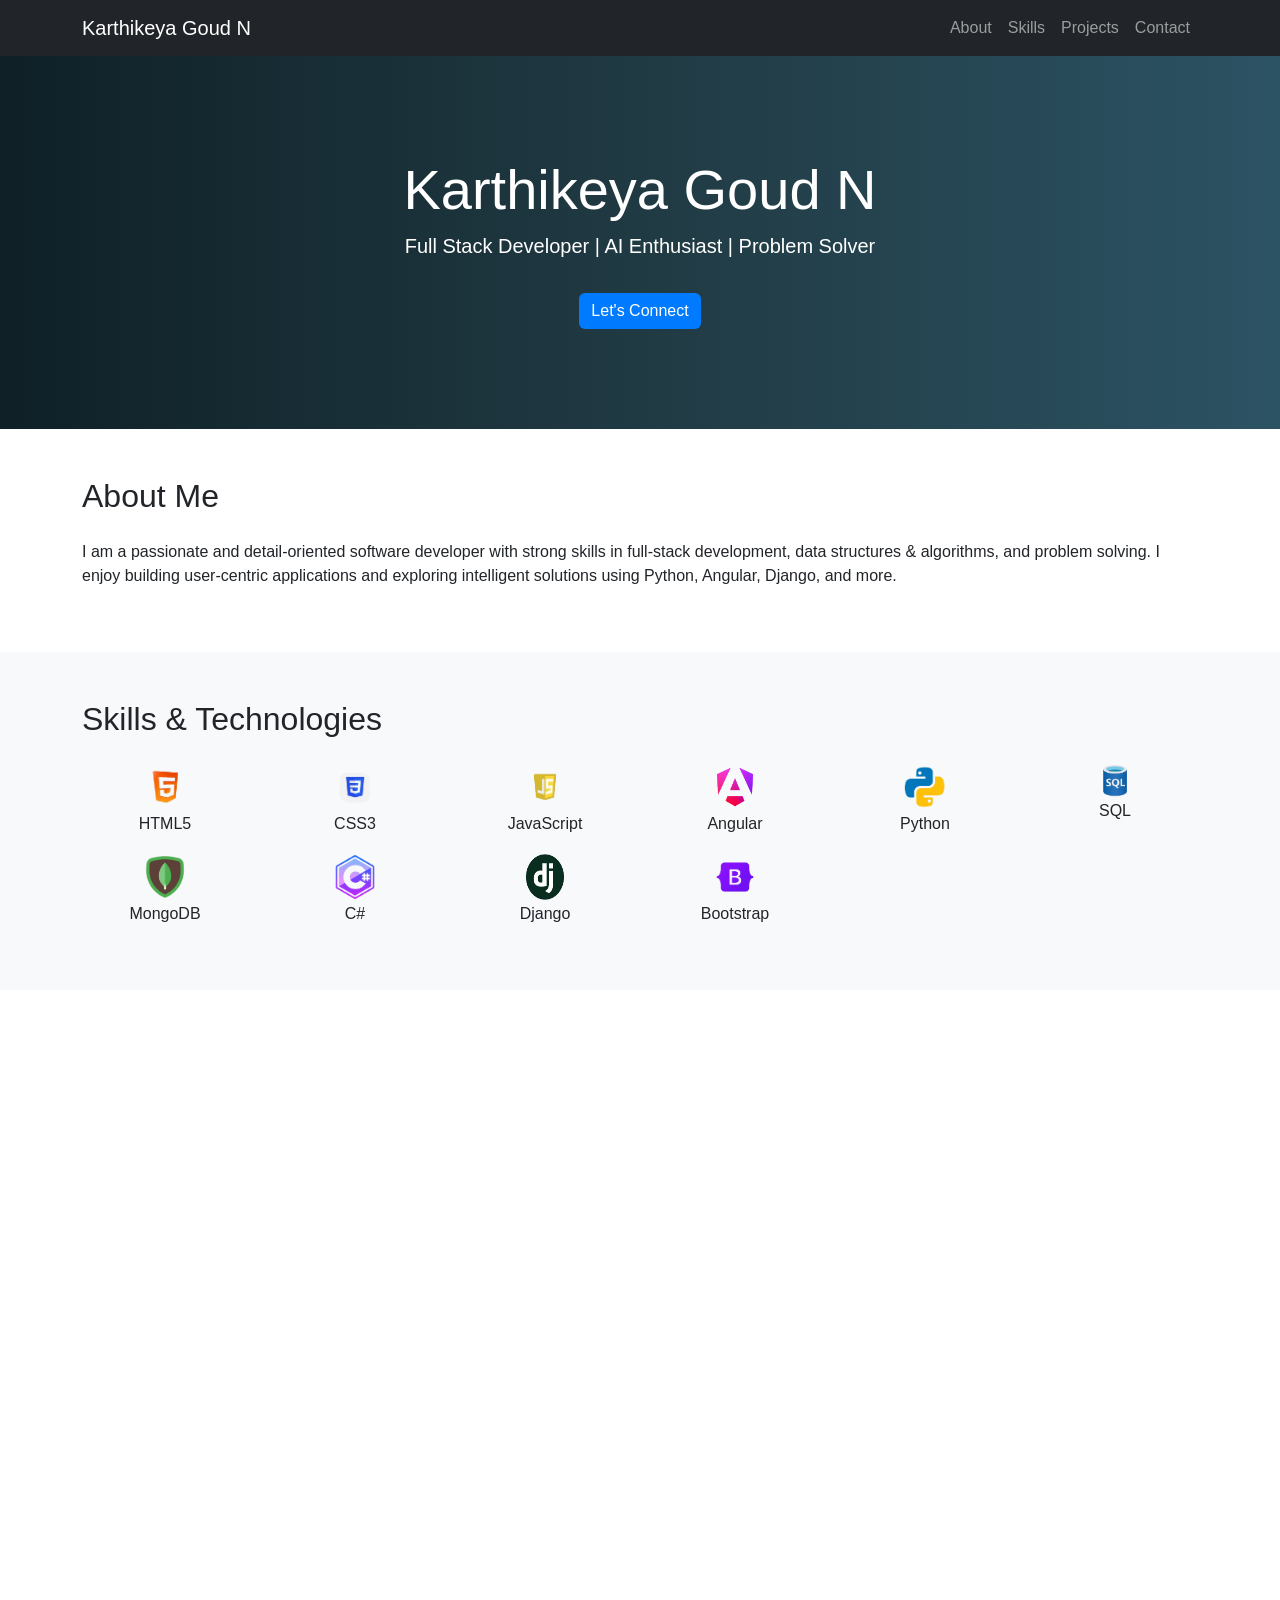
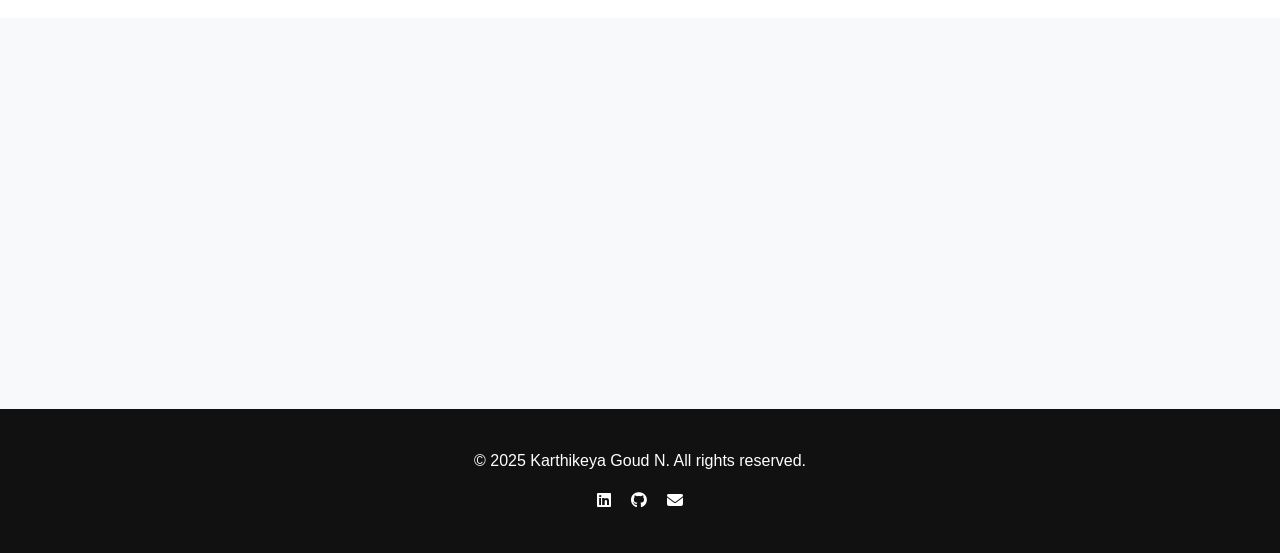
<file: index.html>
<!DOCTYPE html>
<html lang="en">
<head>
  <meta charset="UTF-8" />
  <meta name="viewport" content="width=device-width, initial-scale=1" />
  <title>Karthikeya Goud N | Full Stack Developer</title>
  <link rel="shortcut icon" href="public/a4.png">
  <!-- Bootstrap CSS -->
  <link href="https://cdn.jsdelivr.net/npm/bootstrap@5.3.3/dist/css/bootstrap.min.css" rel="stylesheet">
  <!-- FontAwesome -->
  <link href="https://cdnjs.cloudflare.com/ajax/libs/font-awesome/6.5.0/css/all.min.css" rel="stylesheet">
  <!-- AOS Animation -->
  <link href="https://cdn.jsdelivr.net/npm/aos@2.3.4/dist/aos.css" rel="stylesheet">

  <style>
    body {
      font-family: 'Segoe UI', sans-serif;
      scroll-behavior: smooth;
    }
    header {
      background: linear-gradient(to right, #0f2027, #203a43, #2c5364);
      color: white;
      padding: 100px 0;
    }
    .btn-primary {
      background-color: #007BFF;
      border: none;
    }
    .btn-primary:hover {
      background-color: #0056b3;
    }
    .project, .skill-box {
      box-shadow: 0 2px 10px rgba(0,0,0,0.1);
      border-left: 5px solid #007BFF;
      transition: transform 0.3s;
    }
    .project:hover, .skill-box:hover {
      transform: translateY(-5px);
    }
    .tech-icons i {
      font-size: 2rem;
      margin: 10px;
      color: #007BFF;
    }
    footer {
      background-color: #111;
      color: white;
      padding: 40px 0;
    }
    .form-control:focus {
      border-color: #007BFF;
      box-shadow: none;
    }
  </style>
</head>

  <body onload="bodyload()">

  <!-- Navbar -->
  <nav class="navbar navbar-expand-lg navbar-dark bg-dark sticky-top">
    <div class="container">
      <a class="navbar-brand" href="#">Karthikeya Goud N</a>
      <button class="navbar-toggler" type="button" data-bs-toggle="collapse" data-bs-target="#navbarNav">
        <span class="navbar-toggler-icon"></span>
      </button>
      <div class="collapse navbar-collapse justify-content-end" id="navbarNav">
        <ul class="navbar-nav">
          <li class="nav-item"><a class="nav-link" href="#about">About</a></li>
          <li class="nav-item"><a class="nav-link" href="#skills">Skills</a></li>
          <li class="nav-item"><a class="nav-link" href="#projects">Projects</a></li>
          <li class="nav-item"><a class="nav-link" href="#contact">Contact</a></li>
        </ul>
      </div>
    </div>
  </nav>

  <!-- Hero Section-->
  <header class="text-center">
    <div class="container">
      <h1 class="display-4">Karthikeya Goud N</h1>
      <p class="lead">Full Stack Developer | AI Enthusiast | Problem Solver</p>
      <a href="#contact" class="btn btn-primary mt-3">Let's Connect</a>
    </div>
  </header>

  <!-- About Section -->
  <section id="about" class="py-5">
    <div class="container" data-aos="fade-up">
      <h2 class="mb-4">About Me</h2>
      <p>
        I am a passionate and detail-oriented software developer with strong skills in full-stack development, data structures & algorithms, and problem solving. I enjoy building user-centric applications and exploring intelligent solutions using Python, Angular, Django, and more.
      </p>
    </div>
  </section>

  <!-- Skills Section with icons -->
  <section id="skills" class="py-5 bg-light">
    <div class="container" data-aos="fade-up">
      <h2 class="mb-4">Skills & Technologies</h2>
      <div class="row text-center">
        <!-- Replace src paths with your actual image locations -->
        <div class="col-md-2 col-4"><img src="public/html.png" alt="HTML5" width="50"><p>HTML5</p></div>
        <div class="col-md-2 col-4"><img src="public/css.png" alt="CSS3" width="50"><p>CSS3</p></div>
        <div class="col-md-2 col-4"><img src="public/js.png" alt="JavaScript" width="50"><p>JavaScript</p></div>
        <div class="col-md-2 col-4"><img src="public/angular.png" alt="Angular" width="50"><p>Angular</p></div>
        <div class="col-md-2 col-4"><img src="public/python.png" alt="Python" width="50"><p>Python</p></div>
        <div class="col-md-2 col-4"><img src="public/sql.png" alt="Sql" width="50"><p>SQL</p></div>
        <div class="col-md-2 col-4"><img src="public/mongodb.png" alt="MongoDB" width="50"><p>MongoDB</p></div>
        <div class="col-md-2 col-4"><img src="public/csharp.png" alt="C#" width="50"><p>C#</p></div>
        <div class="col-md-2 col-4"><img src="public/django.png" alt="Django" width="70" height="50"><p>Django</p></div>
        <div class="col-md-2 col-4"><img src="public/bootstrap.png" alt="Bootstrap" width="50"><p>Bootstrap</p></div>
      </div>
    </div>
  </section>

  <!-- Projects -->
  <section id="projects" class="py-5">
    <div class="container" data-aos="fade-up">
      <h2 class="mb-4">Projects</h2>
      <div class="row g-4" id="project-container"></div>
    </div>
  </section>

  <!-- Contact -->
  <section id="contact" class="py-5 bg-light">
    <div class="container" data-aos="fade-up">
      <h2 class="mb-4">Contact Me</h2>
      <form class="row g-3 mt-4">
        <div class="col-md-6">
          <input type="text" class="form-control" placeholder="Your Name" required>
        </div>
        <div class="col-md-6">
          <input type="email" class="form-control" placeholder="Your Email" required>
        </div>
        <div class="col-12">
          <textarea class="form-control" rows="4" placeholder="Your Message" required></textarea>
        </div>
        <div class="col-12">
          <button type="submit" class="btn btn-primary">Send Message</button>
        </div>
      </form>
    </div>
  </section>

  <!-- Footer -->
  <footer class="text-center">
    <div class="container">
      <p>&copy; 2025 Karthikeya Goud N. All rights reserved.</p>
      <div>
        <a href="" class="text-white me-3"><i class="fab fa-linkedin"></i></a>
        <a href="https://github.com/karthikeya-goud" class="text-white me-3"><i class="fab fa-github"></i></a>
        <a href="mailto:" class="text-white"><i class="fas fa-envelope"></i></a>
      </div>
    </div>
  </footer>

  <!-- Scripts -->
  <script src="https://cdn.jsdelivr.net/npm/bootstrap@5.3.3/dist/js/bootstrap.bundle.min.js"></script>
  <script src="https://cdn.jsdelivr.net/npm/aos@2.3.4/dist/aos.js"></script>
  <script>AOS.init();</script>
  <script>
    function bodyload() {
      renderProjects();
    }

    function renderProjects() {
      const gLink="https://github.com/karthikeya-goud/";
      const lLink="https://karthikeya-goud.github.io/";
      const projects = [
        {
          projectName: "Sudoku Game & Solver",
          projectDescription: "Interactive game with solving logic using Python GUI.",
          projectGithubLink:"sudoku-game-and-sudoku-solver",
          projectLiveLink: "sudoku-game-and-sudoku-solver/"

        },
        {
          projectName: "XO Game (AI-Powered)",
          projectDescription: "Smart Tic-Tac-Toe with AI opponent.",
          projectGithubLink: "xo-game-using-ai",
          projectLiveLink: "xo-game-using-ai/"
        },
        {
          projectName: "JNTU Results Scraper",
          projectDescription: "Automated result fetcher using Python & scraping tools.",
          projectGithubLink: "",
          projectLiveLink: ""
        },
        {
          projectName: "Academic Results Analysis",
          projectDescription: "Django app to visualize and analyze student performance.",
          projectGithubLink: "results-srys",
          projectLiveLink: "results-srys/"
        },
        {
          projectName: "Mobile Vehicle Ads Campaign",
          projectDescription: "Location-based advertising solution for vehicles.",
          projectGithubLink: "",
          projectLiveLink: ""
        },
        {
          projectName: "Marks Portal",
          projectDescription: "Centralized marks management portal with optimized DSA logic.",
          projectGithubLink: "",
          projectLiveLink: ""
        }
      ];

      const container = document.getElementById("project-container");
      container.innerHTML = "";

      projects.forEach(project => {
        let button1HTML = '';
        let button2HTML = '';
        

        if (project.projectLiveLink) {
            button1HTML = `<a href="${lLink+project.projectLiveLink}" class="btn btn-sm btn-outline-primary me-2" target="_blank">Live Demo</a>`;
        }

        if (project.projectGithubLink) {
            button2HTML = `<a href="${gLink+project.projectGithubLink}" class="btn btn-sm btn-outline-secondary" target="_blank">GitHub</a>`;
        }
        container.innerHTML += `
          <div class="col-md-6">
            <div class="p-4 bg-white project h-100">
              <h5>${project.projectName}</h5>
              <p>${project.projectDescription}</p>
              ${button1HTML}
              ${button2HTML}
            </div>
          </div>
        `;
      });
    }
  </script>
</body>
</html>
</file>
